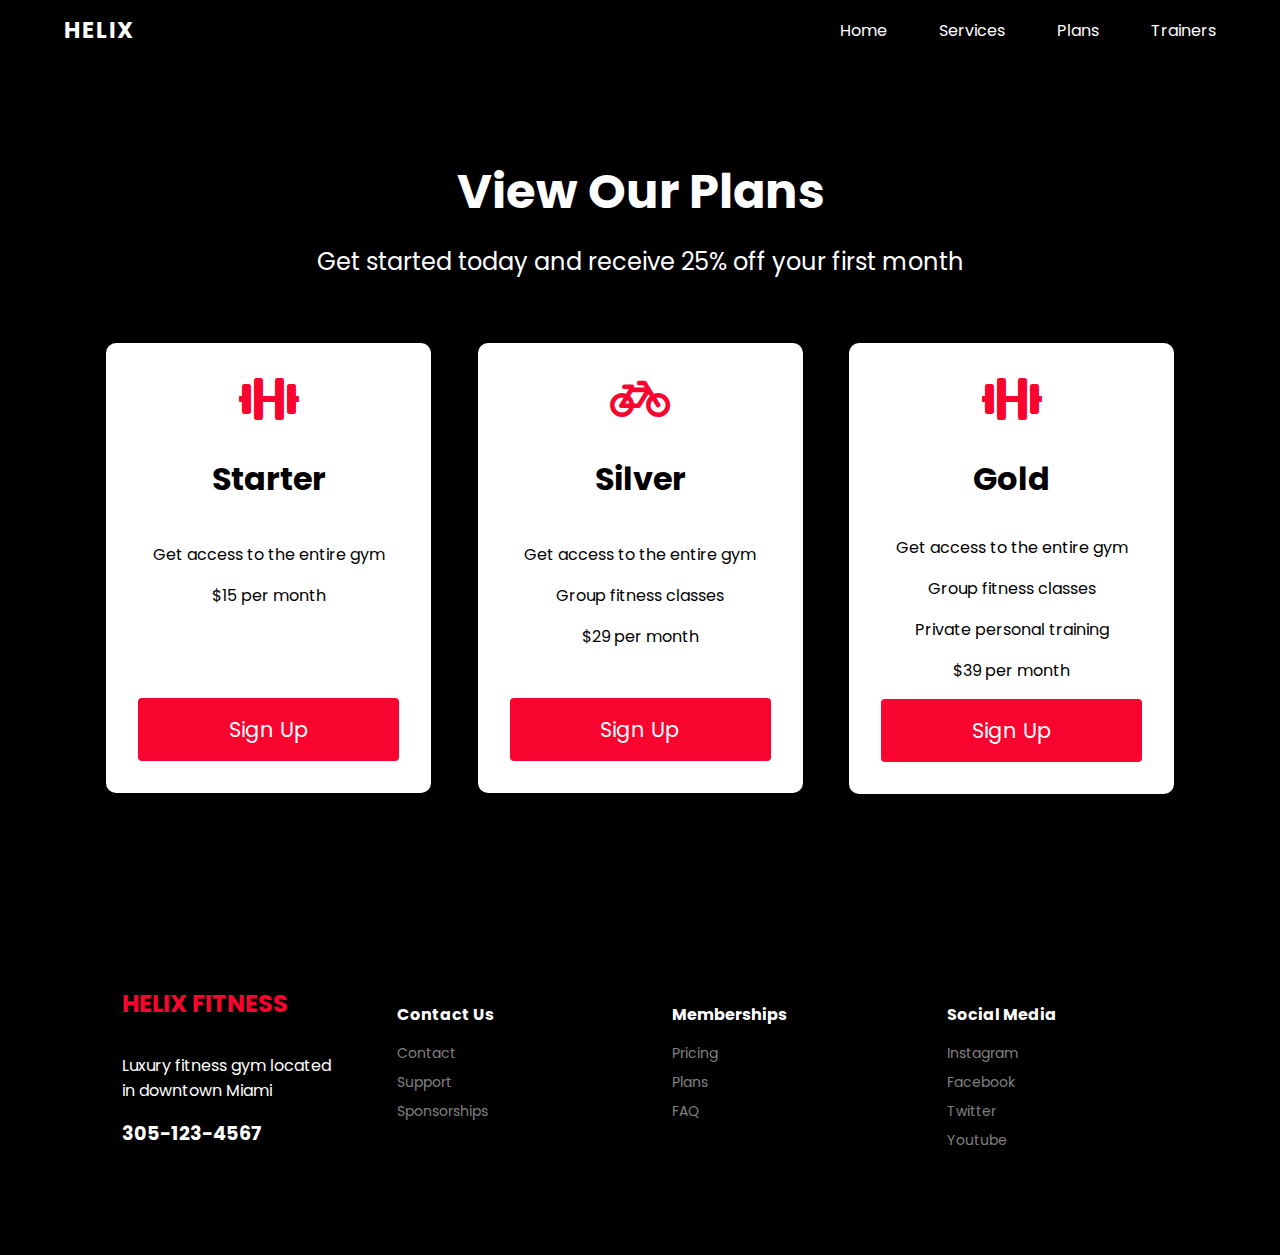
<file: plans.html>
<!DOCTYPE html>
<html lang="en">
  <head>
    <meta charset="UTF-8" />
    <meta name="viewport" content="width=device-width, initial-scale=1.0" />
    <link
      rel="stylesheet"
      href="https://cdnjs.cloudflare.com/ajax/libs/font-awesome/5.15.1/css/all.min.css"
    />
    <link rel="stylesheet" href="styles.css" />
    <title>Helix Fitness</title>
  </head>
  <body>
    <!-- Navbar Section ----------------------------------------------------------->
    <nav class="navbar">
      <a href="/" class="navbar__logo">HELIX</a>
      <div class="navbar__toggle" id="mobileMenu">
        <span class="bar"></span>
        <span class="bar"></span>
        <span class="bar"></span>
      </div>
      <div class="navbar__menu">
        <a href="/" class="navbar__link">Home</a>
        <a href="/services.html" class="navbar__link">Services</a>
        <a href="/plans.html" class="navbar__link">Plans</a>
        <a href="/trainers.html" class="navbar__link">Trainers</a>
      </div>
    </nav>

    <!-- Membership Section ------------------------------------------------------->
    <section class="membership">
      <h1>View Our Plans</h1>
      <p class="membership__desc">
        Get started today and receive 25% off your first month
      </p>
      <div class="membership__wrapper">
        <div class="membership__card">
          <div class="membership__title">
            <i class="fas fa-dumbbell card-icon"></i>
            <h3>Starter</h3>
          </div>
          <div class="membership__perks">
            <p>Get access to the entire gym</p>
            <p>$15 per month</p>
          </div>
          <a href="/" class="button">Sign Up</a>
        </div>
        <div class="membership__card">
          <div class="membership__title">
            <i class="fas fa-bicycle card-icon"></i>
            <h3>Silver</h3>
          </div>
          <div class="membership__perks">
            <p>Get access to the entire gym</p>
            <p>Group fitness classes</p>
            <p>$29 per month</p>
          </div>
          <a href="/" class="button">Sign Up</a>
        </div>
        <div class="membership__card">
          <div class="membership__title">
            <i class="fas fa-dumbbell card-icon"></i>
            <h3>Gold</h3>
          </div>
          <div class="membership__perks">
            <p>Get access to the entire gym</p>
            <p>Group fitness classes</p>
            <p>Private personal training</p>
            <p>$39 per month</p>
          </div>
          <a href="/" class="button">Sign Up</a>
        </div>
      </div>
    </section>

    <!-- Footer ------------------------------------------------------------------>
    <footer class="footer">
      <div class="footer__wrapper">
        <div class="footer__desc">
          <h1>Helix Fitness</h1>
          <p>Luxury fitness gym located in downtown Miami</p>
          <p id="phone">305-123-4567</p>
        </div>
        <div class="footer__links">
          <h2 class="footer__title">Contact Us</h2>
          <a href="/services.html" class="footer__link">Contact</a>
          <a href="/services.html" class="footer__link">Support</a>
          <a href="/services.html" class="footer__link">Sponsorships</a>
        </div>
      </div>
      <div class="footer__wrapper">
        <div class="footer__links">
          <h2 class="footer__title">Memberships</h2>
          <a href="/" class="footer__link">Pricing</a>
          <a href="/" class="footer__link">Plans</a>
          <a href="/" class="footer__link">FAQ</a>
        </div>
        <div class="footer__links">
          <h2 class="footer__title">Social Media</h2>
          <a href="/" class="footer__link">Instagram</a>
          <a href="/" class="footer__link">Facebook</a>
          <a href="/" class="footer__link">Twitter</a>
          <a href="/" class="footer__link">Youtube</a>
        </div>
      </div>
    </footer>
    <script src="main.js"></script>
  </body>
</html>
</file>
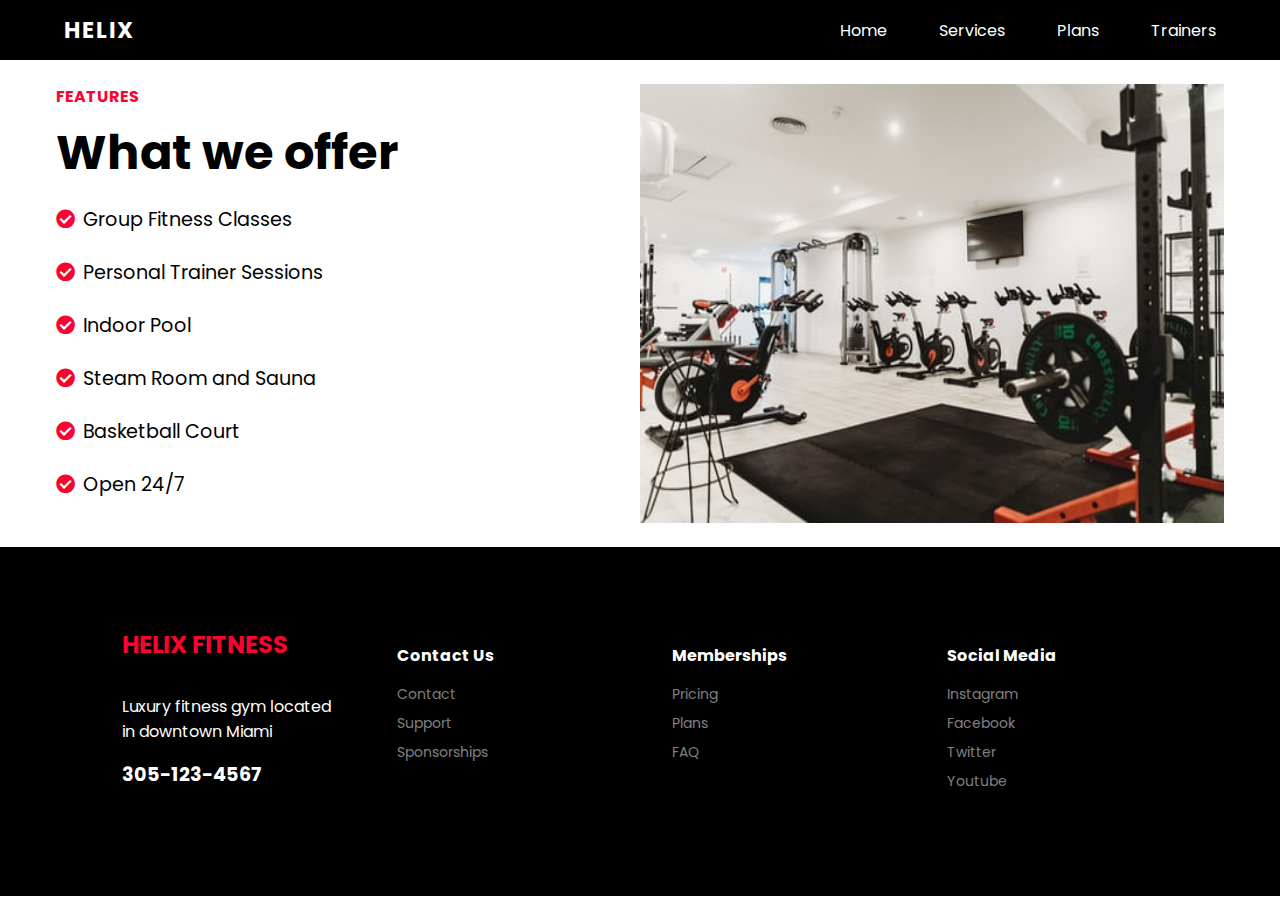
<file: services.html>
<!DOCTYPE html>
<html lang="en">
  <head>
    <meta charset="UTF-8" />
    <meta name="viewport" content="width=device-width, initial-scale=1.0" />
    <link
      rel="stylesheet"
      href="https://cdnjs.cloudflare.com/ajax/libs/font-awesome/5.15.1/css/all.min.css"
    />
    <link rel="stylesheet" href="styles.css" />
    <title>Helix Fitness</title>
  </head>
  <body>
    <!-- Navbar Section ----------------------------------------------------------->
    <nav class="navbar">
      <a href="/" class="navbar__logo">HELIX</a>
      <div class="navbar__toggle" id="mobileMenu">
        <span class="bar"></span>
        <span class="bar"></span>
        <span class="bar"></span>
      </div>
      <div class="navbar__menu">
        <a href="/" class="navbar__link">Home</a>
        <a href="/services.html" class="navbar__link">Services</a>
        <a href="/plans.html" class="navbar__link">Plans</a>
        <a href="/trainers.html" class="navbar__link">Trainers</a>
      </div>
    </nav>

    <!-- Services Section --------------------------------------------------------->
    <section class="services">
      <div class="services__container">
        <div>
          <p class="topline">Features</p>
          <h1 class="services__heading">What we offer</h1>
          <div class="services__features">
            <p class="services__feature">
              <i class="fas fa-check-circle"></i>Group Fitness Classes
            </p>
            <p class="services__feature">
              <i class="fas fa-check-circle"></i>Personal Trainer Sessions
            </p>
            <p class="services__feature">
              <i class="fas fa-check-circle"></i>Indoor Pool
            </p>
            <p class="services__feature">
              <i class="fas fa-check-circle"></i>Steam Room and Sauna
            </p>
            <p class="services__feature">
              <i class="fas fa-check-circle"></i>Basketball Court
            </p>
            <p class="services__feature">
              <i class="fas fa-check-circle"></i>Open 24/7
            </p>
          </div>
        </div>
        <div>
          <img src="./images/gym-2.jpg" alt="gym" class="services__img" />
        </div>
      </div>
    </section>

    <!-- Footer ------------------------------------------------------------------>
    <footer class="footer">
      <div class="footer__wrapper">
        <div class="footer__desc">
          <h1>Helix Fitness</h1>
          <p>Luxury fitness gym located in downtown Miami</p>
          <p id="phone">305-123-4567</p>
        </div>
        <div class="footer__links">
          <h2 class="footer__title">Contact Us</h2>
          <a href="/services.html" class="footer__link">Contact</a>
          <a href="/services.html" class="footer__link">Support</a>
          <a href="/services.html" class="footer__link">Sponsorships</a>
        </div>
      </div>
      <div class="footer__wrapper">
        <div class="footer__links">
          <h2 class="footer__title">Memberships</h2>
          <a href="/" class="footer__link">Pricing</a>
          <a href="/" class="footer__link">Plans</a>
          <a href="/" class="footer__link">FAQ</a>
        </div>
        <div class="footer__links">
          <h2 class="footer__title">Social Media</h2>
          <a href="/" class="footer__link">Instagram</a>
          <a href="/" class="footer__link">Facebook</a>
          <a href="/" class="footer__link">Twitter</a>
          <a href="/" class="footer__link">Youtube</a>
        </div>
      </div>
    </footer>
    <script src="main.js"></script>
  </body>
</html>
</file>
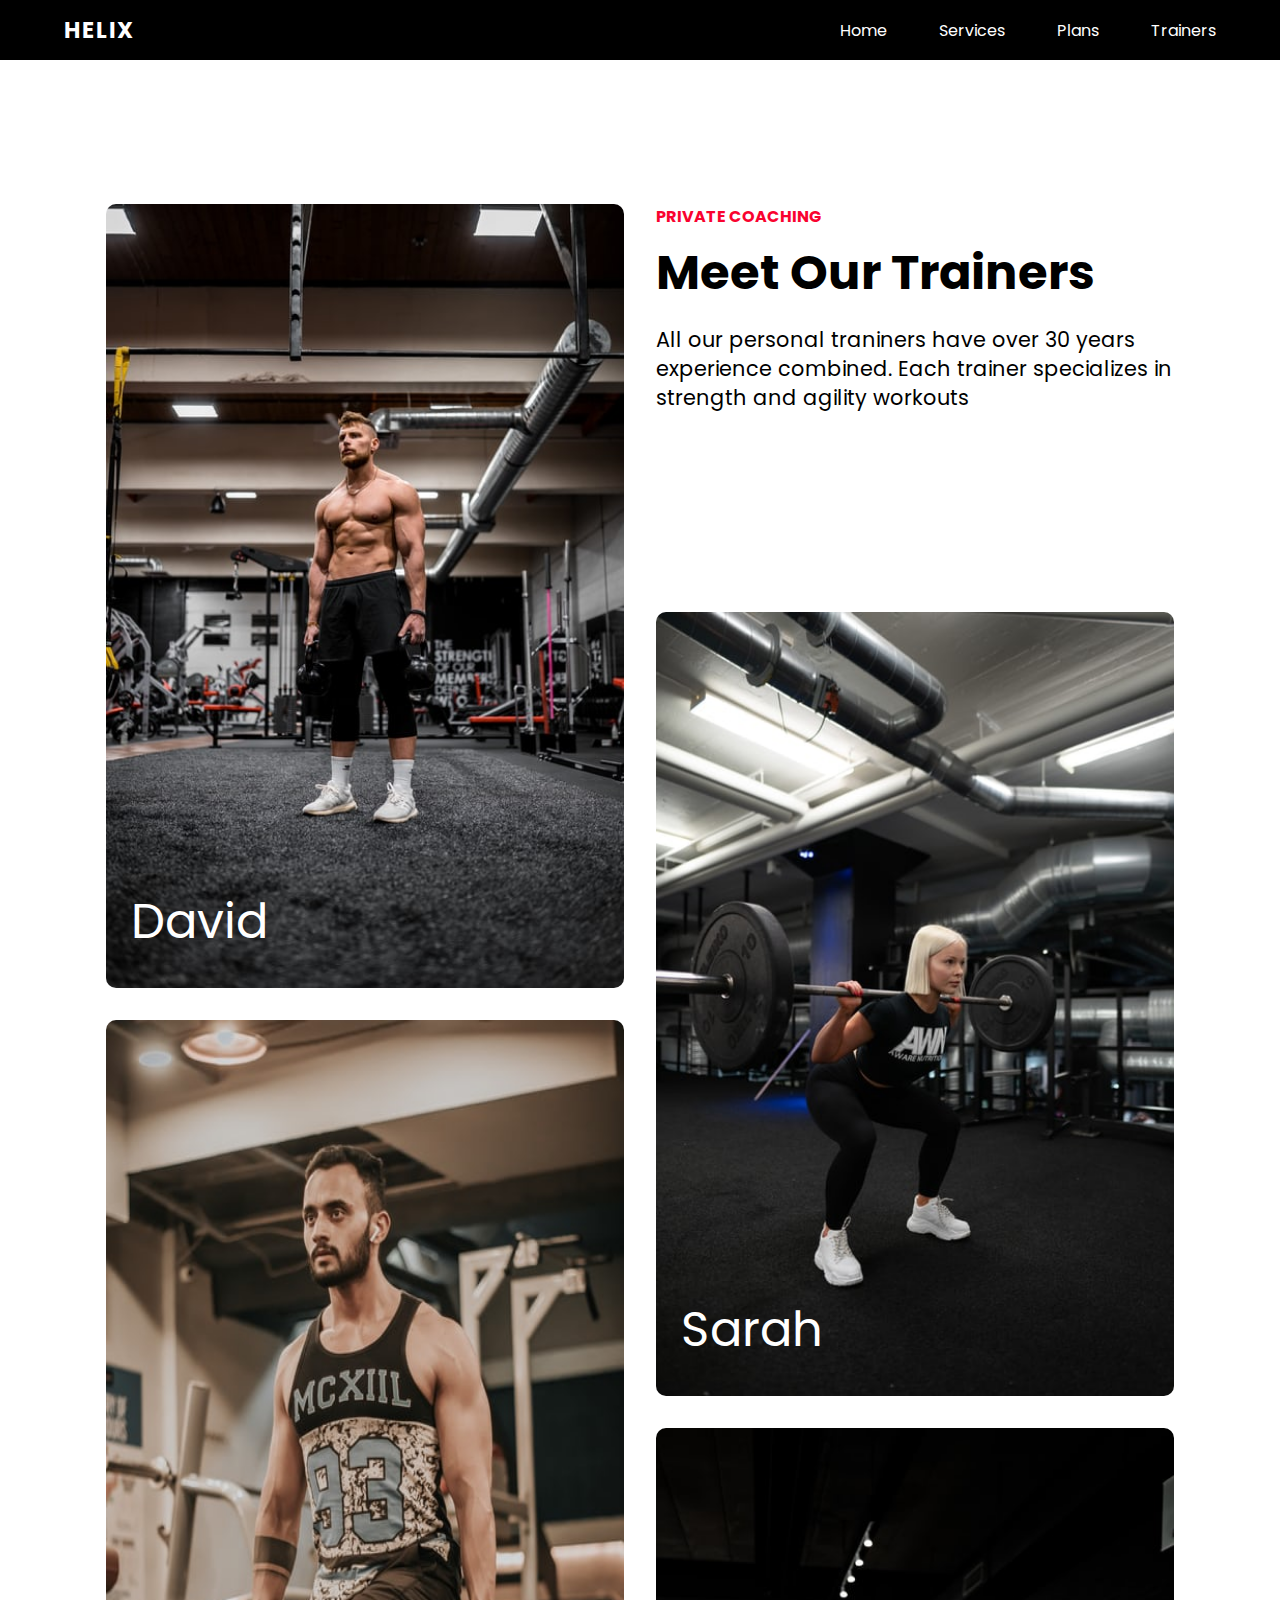
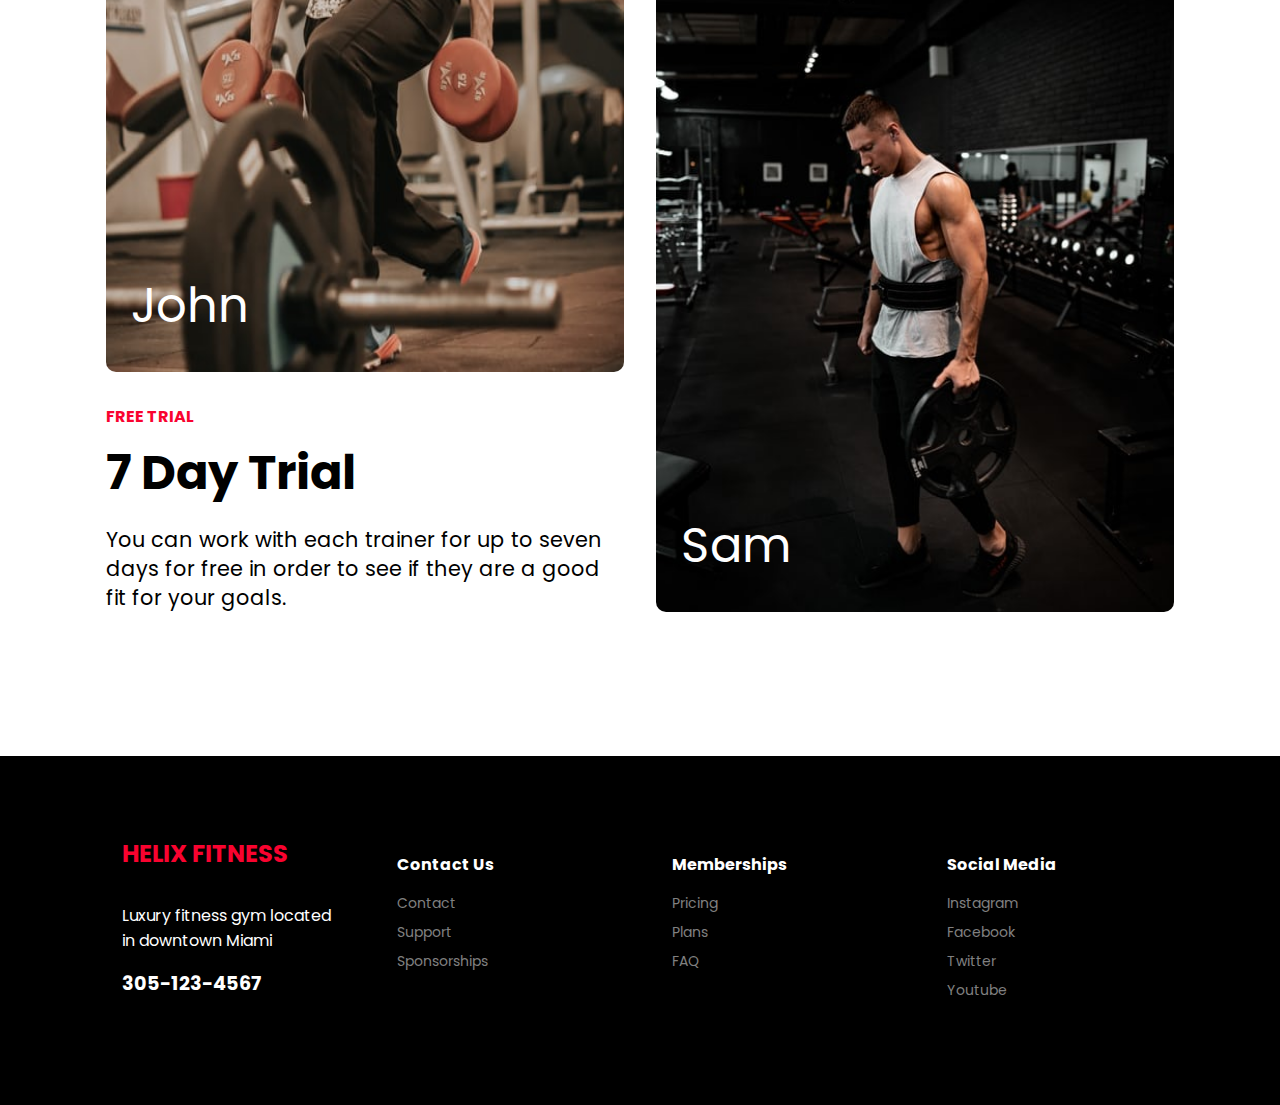
<file: trainers.html>
<!DOCTYPE html>
<html lang="en">
  <head>
    <meta charset="UTF-8" />
    <meta name="viewport" content="width=device-width, initial-scale=1.0" />
    <link
      rel="stylesheet"
      href="https://cdnjs.cloudflare.com/ajax/libs/font-awesome/5.15.1/css/all.min.css"
    />
    <link rel="stylesheet" href="styles.css" />
    <title>Helix Fitness</title>
  </head>
  <body>
    <!-- Navbar Section ----------------------------------------------------------->
    <nav class="navbar">
      <a href="/" class="navbar__logo">HELIX</a>
      <div class="navbar__toggle" id="mobileMenu">
        <span class="bar"></span>
        <span class="bar"></span>
        <span class="bar"></span>
      </div>
      <div class="navbar__menu">
        <a href="/" class="navbar__link">Home</a>
        <a href="/services.html" class="navbar__link">Services</a>
        <a href="/plans.html" class="navbar__link">Plans</a>
        <a href="/trainers.html" class="navbar__link">Trainers</a>
      </div>
    </nav>

    <!-- Team Section ------------------------------------------------------------->
    <section class="team">
      <div class="team__wrapper">
        <div class="team__text">
          <p class="topline">Private Coaching</p>
          <h1>Meet Our Trainers</h1>
          <p class="team__desc">
            All our personal traniners have over 30 years experience combined.
            Each trainer specializes in strength and agility workouts
          </p>
        </div>
        <div class="team__text">
          <p class="topline">Free Trial</p>
          <h1>7 Day Trial</h1>
          <p class="team__desc">
            You can work with each trainer for up to seven days for free in
            order to see if they are a good fit for your goals.
          </p>
        </div>
        <div class="team__card">
          <p>David</p>
          <img class="team__img" src="./images/person-1.jpg" alt="person" />
        </div>
        <div class="team__card">
          <p>Sarah</p>
          <img class="team__img" src="./images/person-2.jpg" alt="person" />
        </div>
        <div class="team__card">
          <p>John</p>
          <img class="team__img" src="./images/person-3.jpg" alt="person" />
        </div>
        <div class="team__card">
          <p>Sam</p>
          <img class="team__img" src="./images/person-4.jpg" alt="person" />
        </div>
      </div>
    </section>

    <!-- Footer ------------------------------------------------------------------>
    <footer class="footer">
      <div class="footer__wrapper">
        <div class="footer__desc">
          <h1>Helix Fitness</h1>
          <p>Luxury fitness gym located in downtown Miami</p>
          <p id="phone">305-123-4567</p>
        </div>
        <div class="footer__links">
          <h2 class="footer__title">Contact Us</h2>
          <a href="/services.html" class="footer__link">Contact</a>
          <a href="/services.html" class="footer__link">Support</a>
          <a href="/services.html" class="footer__link">Sponsorships</a>
        </div>
      </div>
      <div class="footer__wrapper">
        <div class="footer__links">
          <h2 class="footer__title">Memberships</h2>
          <a href="/" class="footer__link">Pricing</a>
          <a href="/" class="footer__link">Plans</a>
          <a href="/" class="footer__link">FAQ</a>
        </div>
        <div class="footer__links">
          <h2 class="footer__title">Social Media</h2>
          <a href="/" class="footer__link">Instagram</a>
          <a href="/" class="footer__link">Facebook</a>
          <a href="/" class="footer__link">Twitter</a>
          <a href="/" class="footer__link">Youtube</a>
        </div>
      </div>
    </footer>
    <script src="main.js"></script>
  </body>
</html>
</file>
<file: styles.css>
/* Global Styles and Resets ***********************************************/
@import url('https://fonts.googleapis.com/css2?family=Poppins:wght@200;300;400;500;600;700&display=swap');

:root {
  --main-red: #f9032f;
  --main-black: #000;
  --main-white: #fff;
  --main-padding: 0.5rem calc((100vw - 1200px) / 2);
  --secondary-padding: 6rem calc((100vw - 1100px) / 2);
}

* {
  margin: 0;
  padding: 0;
  box-sizing: border-box;
  text-decoration: none;
  list-style: none;
  font-family: 'Poppins', sans-serif;
}

.navbar {
  background: var(--main-black);
  height: 60px;
  padding: var(--main-padding);
  display: flex;
  justify-content: space-between;
  align-items: center;
  position: relative;
}

.navbar__logo {
  color: var(--main-white);
  padding: 0 1.5rem;
  font-size: 1.4rem;
  font-weight: 700;
  letter-spacing: 2px;
}

.navbar__link {
  color: var(--main-white);
  padding: 0 1.5rem;
  transition: color 0.2s ease-in;
}

.navbar__link:hover {
  color: var(--main-red);
}

.navbar__toggle .bar {
  width: 25px;
  height: 3px;
  margin: 5px auto;
  transition: all 0.3s ease-in-out;
  background: var(--main-white);
  cursor: pointer;
}

/* Hero Section ************************************************************/
.hero {
  background: linear-gradient(to right, rgba(0, 0, 0, 0.4), rgba(0, 0, 0, 0.1)),
    url('./images/gym-1.jpg');
  background-position: center;
  background-size: cover;
  background-repeat: no-repeat;
  height: 100vh;
  padding: var(--main-padding);
  display: flex;
  justify-content: flex-start;
  align-items: center;
}

.hero__content {
  color: var(--main-white);
  padding: 3rem 1rem;
  line-height: 1;
}

.hero__content h1 {
  font-size: clamp(3rem, 8vw, 7rem);
  text-transform: uppercase;
  margin-bottom: 0.7rem;
  letter-spacing: 2px;
}

.hero__content p {
  font-size: clamp(1rem, 4vw, 2.5rem);
  margin-bottom: 3rem;
  letter-spacing: 1px;
}

.button {
  padding: 1rem 3rem;
  border: none;
  background: var(--main-red);
  color: var(--main-white);
  font-size: 1.3rem;
  cursor: pointer;
  outline: none;
  transition: 0.3s ease;
  border-radius: 4px;
}

.button:hover {
  background: var(--main-black);
}

/* Services Section ********************************************************/
.services {
  padding: var(--main-padding);
}

.services__img {
  width: 100%;
  height: 100%;
}

.services__container {
  display: grid;
  grid-template-columns: repeat(2, 1fr);
  padding: 1rem;
}

.topline {
  color: var(--main-red);
  text-transform: uppercase;
  font-weight: bold;
  margin-bottom: 0.5rem;
}

.services__heading {
  margin-bottom: 1rem;
  font-size: clamp(2rem, 6vw, 3rem);
}

.services__feature {
  margin-bottom: 1.5rem;
  font-size: clamp(1rem, 5vw, 1.2rem);
}

.fa-check-circle {
  margin-right: 0.5rem;
  color: var(--main-red);
}

/* Membership Section ********************************************************/
.membership {
  background: var(--main-black);
  color: var(--main-white);
  padding: var(--secondary-padding);
  text-align: center;
}

.membership h1 {
  margin-bottom: 1rem;
  font-size: clamp(2rem, 5vw, 3rem);
  padding: 0 1rem;
}

.membership__desc {
  margin-bottom: 3rem;
  font-size: clamp(1rem, 3vw, 1.5rem);
}

.membership__wrapper {
  display: flex;
  justify-content: space-between;
  align-items: flex-start;
  /* flex-wrap: wrap; */
  padding: 1rem;
}

.membership__card {
  padding: 2rem;
  min-height: 450px;
  width: 325px;
  background: var(--main-white);
  color: var(--main-black);
  border-radius: 10px;
  display: flex;
  flex-direction: column;
  justify-content: space-between;
}

.membership__perks {
  min-height: 150px;
}

.membership__card p {
  margin-bottom: 1rem;
}

.card-icon {
  font-size: 3rem;
  margin-bottom: 2rem;
  color: var(--main-red);
}

.membership__card h3 {
  font-size: clamp(1rem, 5vw, 2rem);
  margin-bottom: 2rem;
}

/* Team Section ************************************************************/
.team {
  padding: 8rem calc((100vw - 1100px) / 2);
}

.team__wrapper {
  display: grid;
  grid-template-columns: repeat(2, 1fr);
  grid-template-rows: repeat(auto, 350px);
}

.team__card {
  margin: 1rem;
  border-radius: 10px;
  position: relative;
}

.team__text {
  padding: 1rem;
}

.team__text h1 {
  margin-bottom: 1rem;
  font-size: 3rem;
}

.team__desc {
  font-size: clamp(1rem, 3vw, 1.3rem);
  line-height: 1.4;
}

.team__card p {
  position: absolute;
  bottom: 30px;
  color: var(--main-white);
  left: 25px;
  font-size: 3rem;
}

.team__img {
  width: 100%;
  height: 100%;
  border-radius: 10px;
}

.team__text:nth-child(1) {
  grid-row: 1 / 3;
  grid-column: 2 / 3;
}

.team__text:nth-child(2) {
  grid-row: 5 / 6;
  grid-column: 1 / 2;
}

.team__card:nth-child(3) {
  grid-row: 1 / 3;
  grid-column: 1 / 2;
}

.team__card:nth-child(4) {
  grid-row: 2 / 4;
  grid-column: 2 / 3;
}

.team__card:nth-child(5) {
  grid-row: 3 / 5;
  grid-column: 1 / 2;
}

.team__card:nth-child(6) {
  grid-row: 4 / 6;
  grid-column: 2 / 3;
}

/* Email Section ***********************************************************/
.email {
  background: linear-gradient(
      180deg,
      rgba(0, 0, 0, 0.6) 0%,
      rgba(0, 0, 0, 0.6) 35%,
      rgba(0, 0, 0, 0.1) 100%
    ),
    url('./images/gym-3.jpg') center no-repeat;
  background-size: cover;
  height: 450px;
  width: 100%;
  padding: 5rem calc((100vw - 1300px) / 2);
  color: var(--main-white);
  display: flex;
  justify-content: center;
  align-items: center;
}

.email__content {
  display: flex;
  flex-direction: column;
  align-items: center;
}

.email__content h1 {
  text-align: center;
  margin-bottom: 1rem;
  font-size: clamp(1rem, 5vw, 3rem);
  padding: 0 1rem;
}

.email__content p {
  text-align: center;
  font-size: clamp(1rem, 5vw, 1.5rem);
  padding: 0 1rem;
  margin-bottom: 2rem;
}

form {
  z-index: 10;
}

.form__wrap {
  display: flex;
}

.form__wrap input {
  padding: 1rem 1rem;
  outline: none;
  width: 450px;
  height: 70px;
  border: none;
  margin-right: 1rem;
  border-radius: 4px;
  font-size: 1.25rem;
}

/* Footer Section **********************************************************/
.footer {
  padding: 5rem calc((100vw - 1100px) / 2);
  display: grid;
  grid-template-columns: repeat(2, 1fr);
  color: var(--main-white);
  background-color: var(--main-black);
}

.footer__desc {
  padding: 0 2rem;
}

.footer__desc h1 {
  margin-bottom: 2rem;
  color: var(--main-red);
  font-size: 1.5rem;
  text-transform: uppercase;
}

.footer__desc p {
  margin-bottom: 1rem;
}

#phone {
  font-weight: bold;
  font-size: 1.2rem;
}

.footer__wrapper {
  display: grid;
  grid-template-columns: repeat(2, 1fr);
}

.footer__links {
  display: flex;
  flex-direction: column;
  align-items: flex-start;
  padding: 1rem 2rem;
}

.footer__title {
  font-size: 16px;
  margin-bottom: 16px;
}

.footer__link {
  text-decoration: none;
  color: gray;
  font-size: 14px;
  margin-bottom: 0.5rem;
  transition: all 0.3s ease;
}

.footer__link:hover {
  color: var(--main-red);
}

/* Media Queries ***********************************************************/
@media (max-width: 768px) {
  /* Navbar  */
  .navbar__link {
    display: flex;
    align-items: center;
    justify-content: center;
    opacity: 0;
    transition: opacity 0.3s 0.3s ease-in-out;
  }

  .navbar__toggle .bar {
    display: block;
  }

  .navbar__menu {
    display: grid;
    grid-template-columns: 1fr;
    grid-template-rows: repeat(4, 100px);
    position: absolute;
    width: 100%;
    top: -1000px;
    transition: all 0.3s ease-in;
  }

  body.active {
    overflow-y: hidden;
    overflow-x: hidden;
  }

  .navbar__menu.active {
    top: 100%;
    opacity: 1;
    z-index: 99;
    height: 100vh;
    font-size: 1.25rem;
    background: var(--main-black);
  }

  .navbar__menu.active .navbar__link {
    opacity: 1;
  }

  #mobileMenu {
    position: absolute;
    top: 15%;
    right: 5%;
    transform: translate(5%, 20%);
  }

  .is-active .bar:nth-child(2) {
    opacity: 0;
    visibility: hidden;
  }

  .is-active .bar:nth-child(1) {
    transform: translateY(8px) rotate(45deg);
  }

  .is-active .bar:nth-child(3) {
    transform: translateY(-8px) rotate(-45deg);
  }

  /* Services Section */
  .services__container {
    grid-template-columns: 1fr;
  }

  /* Team Section */
  .team__wrapper {
    grid-template-columns: 1fr;
    grid-template-rows: auto;
  }

  .team__text:nth-child(1) {
    grid-row: 1 / 2;
    grid-column: 1 / 2;
  }

  .team__text:nth-child(2) {
    grid-row: 6 / 7;
    grid-column: 1 / 2;
  }

  .team__card:nth-child(3) {
    grid-row: 3 / 4;
    grid-column: 1 / 2;
  }

  .team__card:nth-child(4) {
    grid-row: 4 / 5;
    grid-column: 1 / 2;
  }

  .team__card:nth-child(5) {
    grid-row: 5 / 6;
    grid-column: 1 / 2;
  }

  .team__card:nth-child(6) {
    grid-row: 2 / 3;
    grid-column: 1 / 2;
  }

  .form__wrap {
    display: flex;
    flex-direction: column;
    padding: 0 1rem;
  }

  .form__wrap input {
    margin-bottom: 1rem;
    width: 100%;
    margin-right: 0;
  }

  button {
    width: 100%;
    min-width: 450px;
  }

  /* Footer */
  .footer__wrapper {
    grid-template-columns: 1fr;
  }
}

@media (max-width: 1100px) {
  .membership__wrapper {
    flex-direction: column;
    align-items: center;
  }

  .membership__card {
    width: 80%;
    margin-bottom: 2rem;
  }
}

@media (max-width: 400px) {
  button {
    width: 100%;
    min-width: 250px;
  }

  .footer__desc {
    padding: 1rem;
  }

  .footer__links {
    padding: 1rem;
  }
}
</file>
